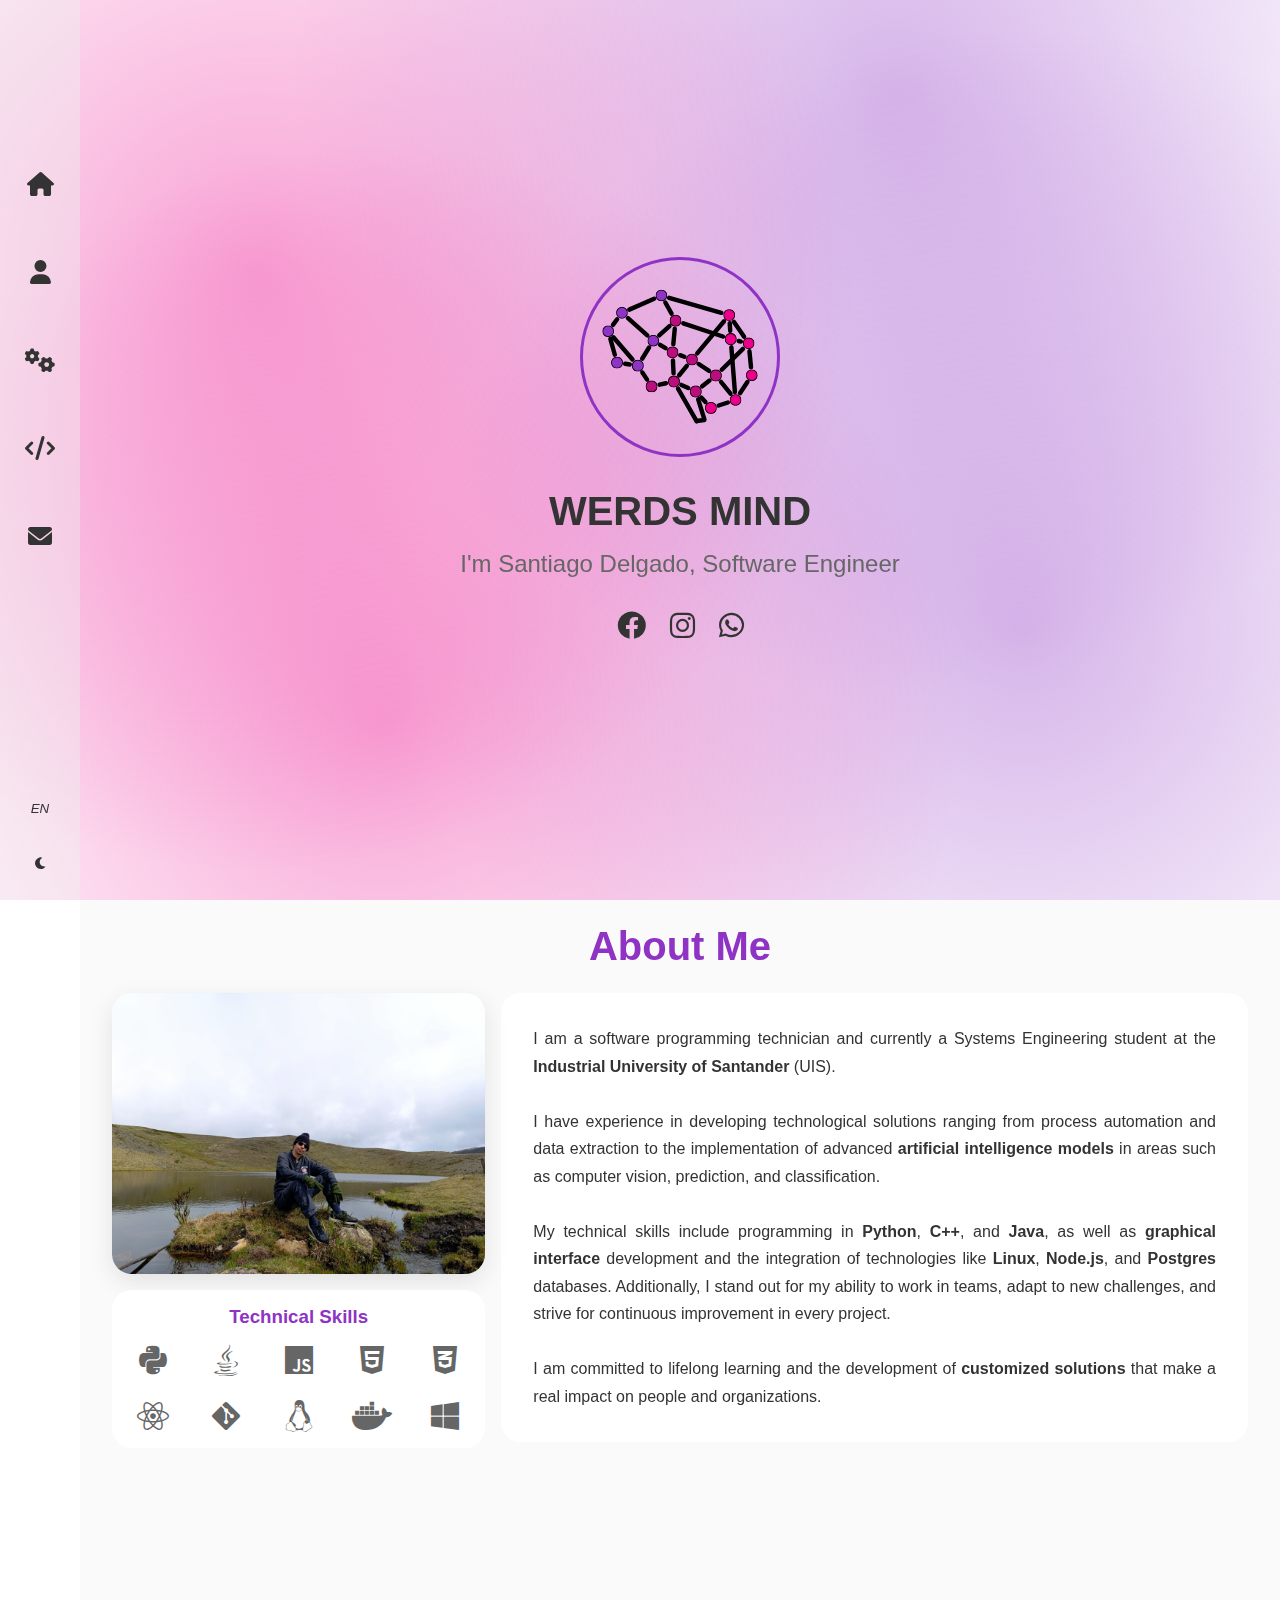
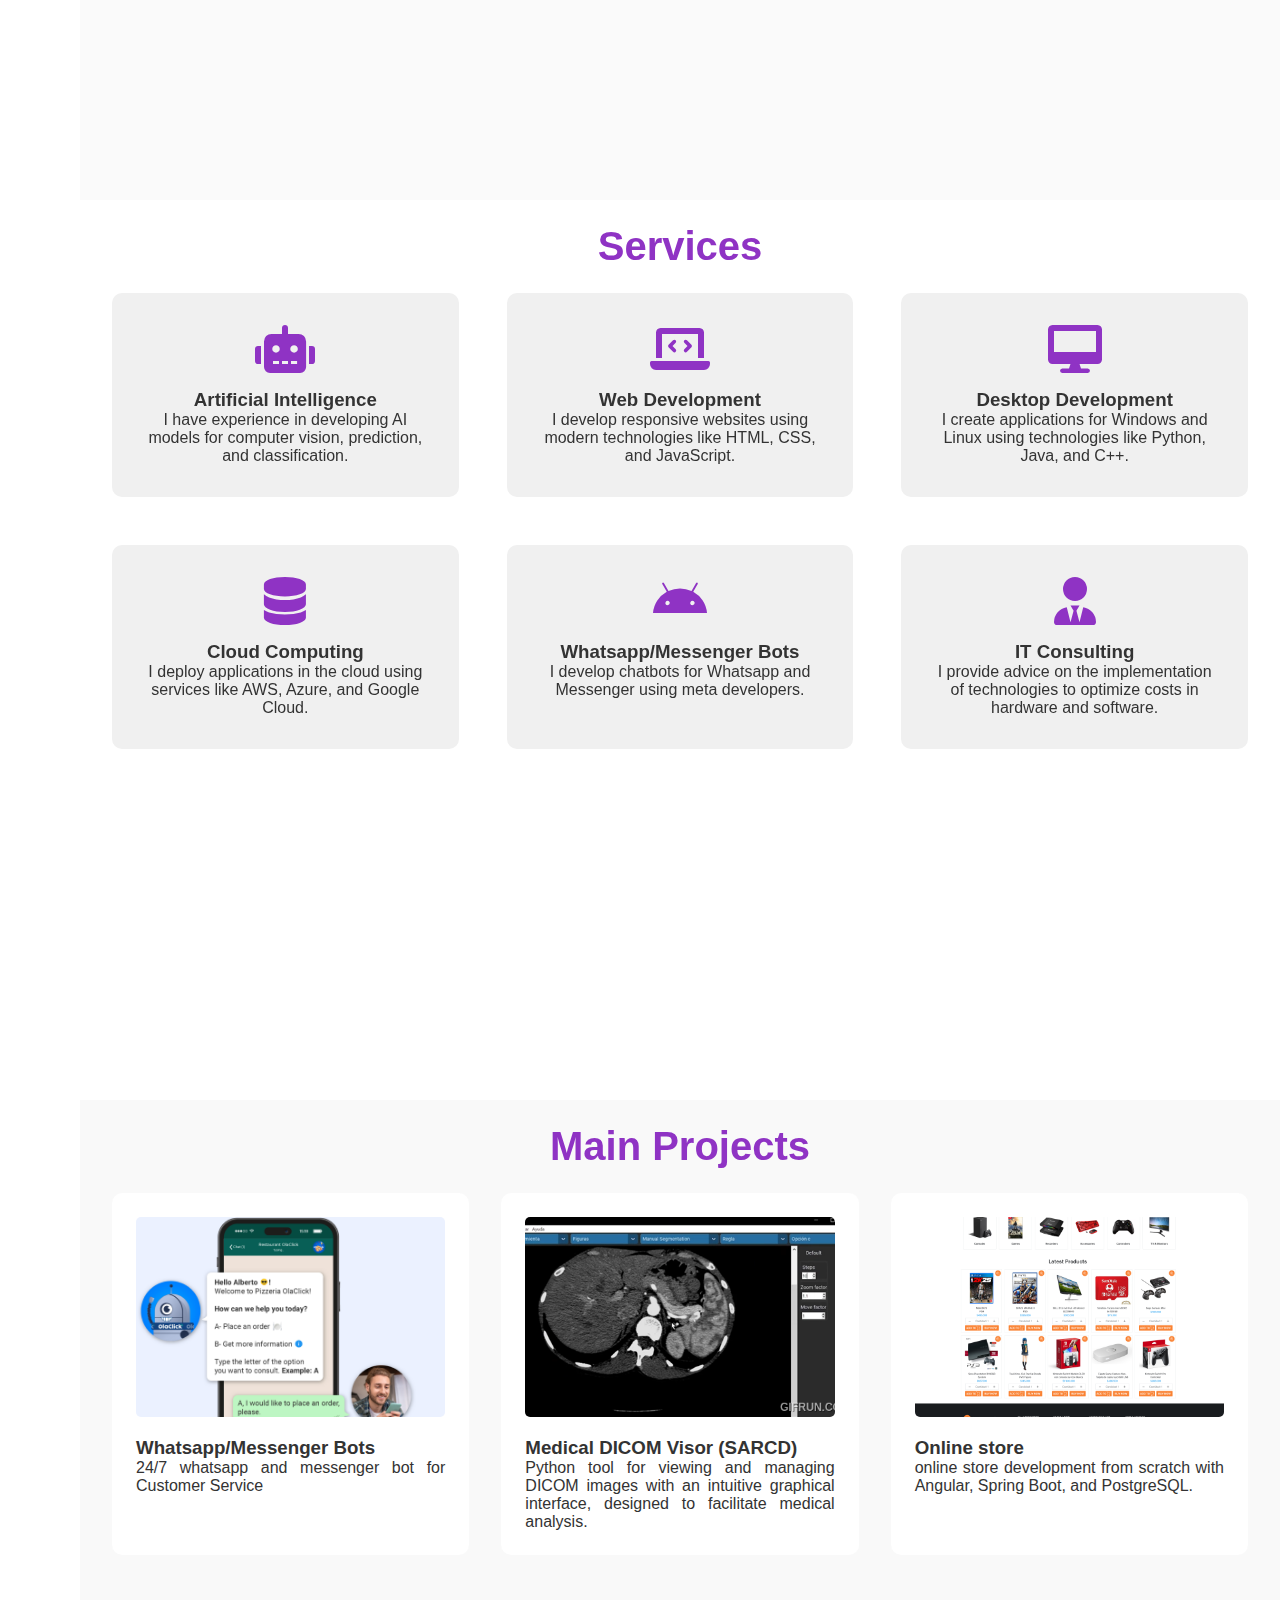
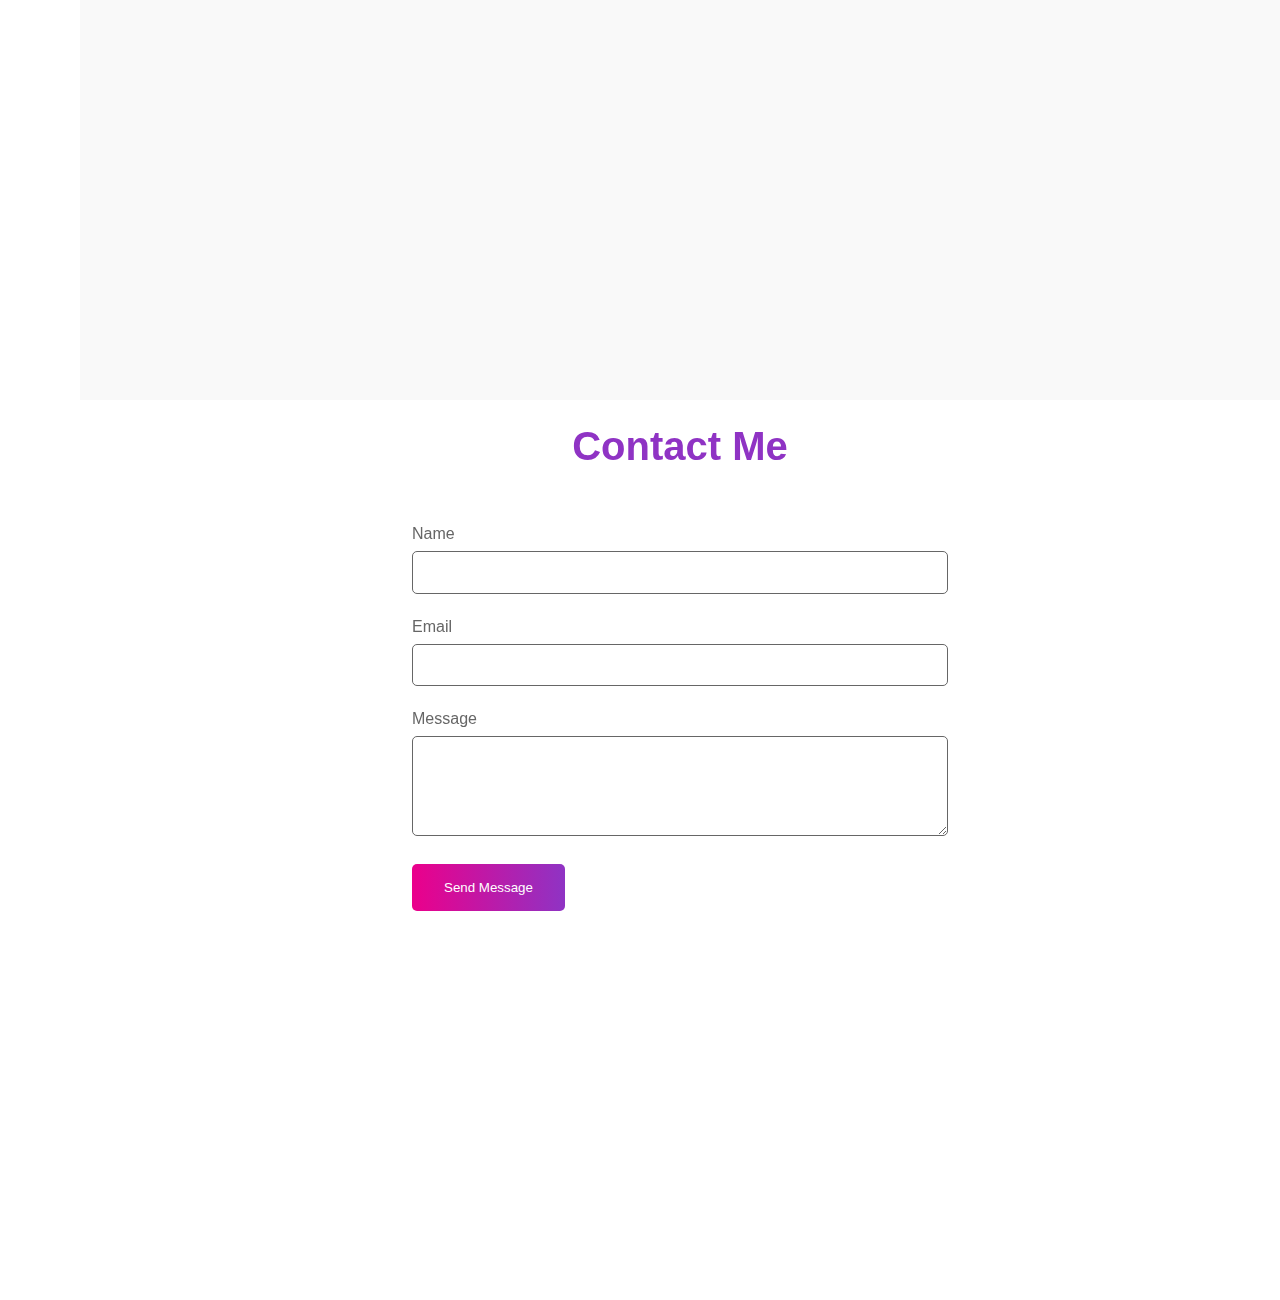
<file: index.html>
<!DOCTYPE html>
<html lang="en">
<head>
    <meta charset="UTF-8">
    <meta name="viewport" content="width=device-width, initial-scale=1.0">
    <title>Werds Mind - Portfolio</title>
    <link rel="icon" type="image/x-icon" href="src/assets/Transparente logo blanco.svg">
    <link rel="stylesheet" href="https://cdnjs.cloudflare.com/ajax/libs/font-awesome/6.0.0/css/all.min.css">
    <link rel="stylesheet" href="styles.css">
</head>
<body>

<aside class="sidebar">
    <nav class="nav-links">
        <a href="#presentation"><i class="fas fa-home"></i></a>
        <a href="#about"><i class="fas fa-user"></i></a>
        <a href="#services"><i class="fas fa-cogs"></i></a>
        <a href="#projects"><i class="fas fa-code"></i></a>
        <a href="#contact"><i class="fas fa-envelope"></i></a>
    </nav>
    <div class="bottom-controls">
        <button class="lang-toggle">
            <i></i>
        </button>
        <button class="theme-toggle">
            <i class="fas fa-moon"></i>
        </button>
    </div>
</aside>

<main class="main-content">
    <!-- Presentation Section -->
    <section id="presentation">
        <div class="logo-container">
            <img src="" alt="Werds Mind Logo">
        </div>
        <h1 class="name">WERDS MIND</h1>
        <p data-translate="title" class="title"></p>
        <div class="social-links">
            <a href="https://www.facebook.com/werdsmind" target="_blank"><i class="fab fa-facebook"></i></a>
            <a href="https://www.instagram.com/werdsmind" target="_blank"><i class="fab fa-instagram"></i></a>
            <a href="https://wa.me/+YOURNUMBER" target="_blank"><i class="fab fa-whatsapp"></i></a>
        </div>
    </section>

    <!-- About Section -->
    <section id="about">
        <h2 data-translate="about" class="section-title"></h2>
        <div class="about-grid">
            <div class="about-image">
                <img alt="Profile Picture" src="src/assets/profile.jpeg">
                <div class="tech-stack">
                    <h3 data-translate="tech_stack"></h3>
                    <div class="tech-icons">
                        <i class="fab fa-python" title="Python"></i>
                        <i class="fab fa-java" title="Java"></i>
                        <i class="fab fa-js" title="JavaScript"></i>
                        <i class="fab fa-html5" title="HTML5"></i>
                        <i class="fab fa-css3-alt" title="CSS3"></i>
                        <i class="fab fa-react" title="React"></i>
                        <i class="fab fa-git-alt" title="Git"></i>
                        <i class="fab fa-linux" title="Linux"></i>
                        <i class="fab fa-docker" title="Docker"></i>
                        <i class="fab fa-windows" title="Windows"></i>
                        <!-- Add windows logo -->
                    </div>
                </div>
            </div>
            <div class="about-content">
                <div class="bio" data-translate="about_content"></div>
                <div class="achievements">
                    <h3 data-translate="achievements"></h3>

                </div>
            </div>
        </div>
    </section>

    <!-- Services Section -->
    <section id="services">
        <h2 data-translate="services" class="section-title"></h2>
        <div class="services-grid">
            <div class="service-card" id="ai">
                <i class="fas fa-robot"></i>
                <h3 data-translate="ai"></h3>
                <p data-translate="ai_content"></p>
            </div>
            <div class="service-card" id="web-development">
                <i class="fas fa-laptop-code"></i>
                <h3 data-translate="web"></h3>
                <p data-translate="web_content"></p>
            </div>
            <div class="service-card">
                <i class="fas fa-desktop"></i>
                <h3 data-translate="desktop"></h3>
                <p data-translate="desktop_content"></p>
            </div>
            <div class="service-card">
                <i class="fas fa-database"></i>
                <h3 data-translate="cloud"></h3>
                <p data-translate="cloud_content"></p>
            </div>
            <div class="service-card">
                <i class="fab fa-android"></i>
                <h3 data-translate="bots"></h3>
                <p data-translate="bots_content"></p>
            </div>
            <div class="service-card">
                <i class="fas fa-user-tie"></i>
                <h3 data-translate="consultant"></h3>
                <p data-translate="consultant_content"></p>
            </div>
        </div>
    </section>

    <!-- Projects Section -->
    <section id="projects">
        <h2 data-translate="projects" class="section-title"></h2>
        <div class="projects-grid">
            <a class="project-card">
                <img alt="Bots image" src="src/assets/bot.png">
                <h3 data-translate="project_bots"></h3>
                <p data-translate="project_bots_content"></p>
            </a>
            <a href="https://github.com/DGwerds/SARCD" class="project-card" target="_blank"
               rel="noopener noreferrer">
                <img alt="SARCD" src="src/assets/SARCD.webp">
                <h3 data-translate="project_sarcd"></h3>
                <p data-translate="project_sarcd_content"></p>
            </a>
            <a href="https://github.com/pimientoyolo125/universeGame" class="project-card" target="_blank"
               rel="noopener noreferrer">
                <img alt="universeGame" src="src/assets/universeGame.png">
                <h3 data-translate="project_web"></h3>
                <p data-translate="project_web_content"></p>
            </a>
        </div>
    </section>

    <!-- Contact Section -->
    <section id="contact">
        <h2 data-translate="contact" class="section-title"></h2>
        <form class="contact-form" id="contactForm" novalidate>
            <div class="form-group">
                <label data-translate="name" for="name"></label>
                <input type="text" id="name" required aria-required="true">
                <span class="error-message" id="nameError"></span>
            </div>
            <div class="form-group">
                <label data-translate="email" for="email"></label>
                <input type="email" id="email" required aria-required="true">
                <span class="error-message" id="emailError"></span>
            </div>
            <div class="form-group">
                <label data-translate="message" for="message"></label>
                <textarea id="message" required aria-required="true"></textarea>
                <span class="error-message" id="messageError"></span>
            </div>
            <button data-translate="send" type="submit" class="submit-btn"></button>
        </form>
    </section>
</main>
<div class="loading-indicator" aria-hidden="true">
    <div class="spinner"></div>
</div>
<script src="scripts.js"></script>
</body>
</html>
</file>
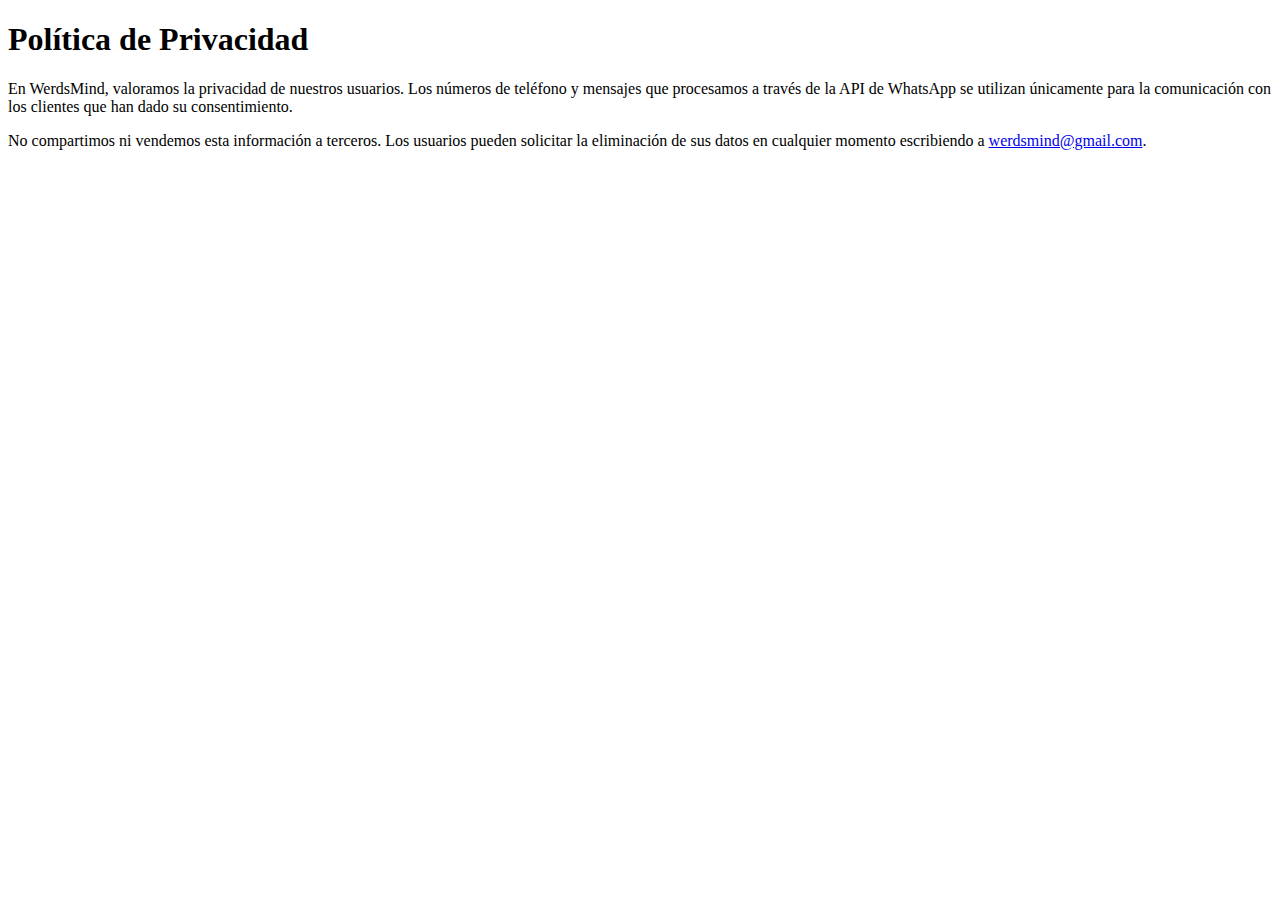
<file: privacy.html>
<!DOCTYPE html>
<html lang="es">
<head>
  <meta charset="UTF-8">
  <title>Política de Privacidad - WerdsMind</title>
</head>
<body>
  <h1>Política de Privacidad</h1>
  <p>En WerdsMind, valoramos la privacidad de nuestros usuarios. 
  Los números de teléfono y mensajes que procesamos a través de la API de WhatsApp se utilizan únicamente para la comunicación con los clientes que han dado su consentimiento.</p>
  <p>No compartimos ni vendemos esta información a terceros. 
  Los usuarios pueden solicitar la eliminación de sus datos en cualquier momento escribiendo a <a href="mailto:werdsmind@gmail.com">werdsmind@gmail.com</a>.</p>
</body>
</html>
</file>
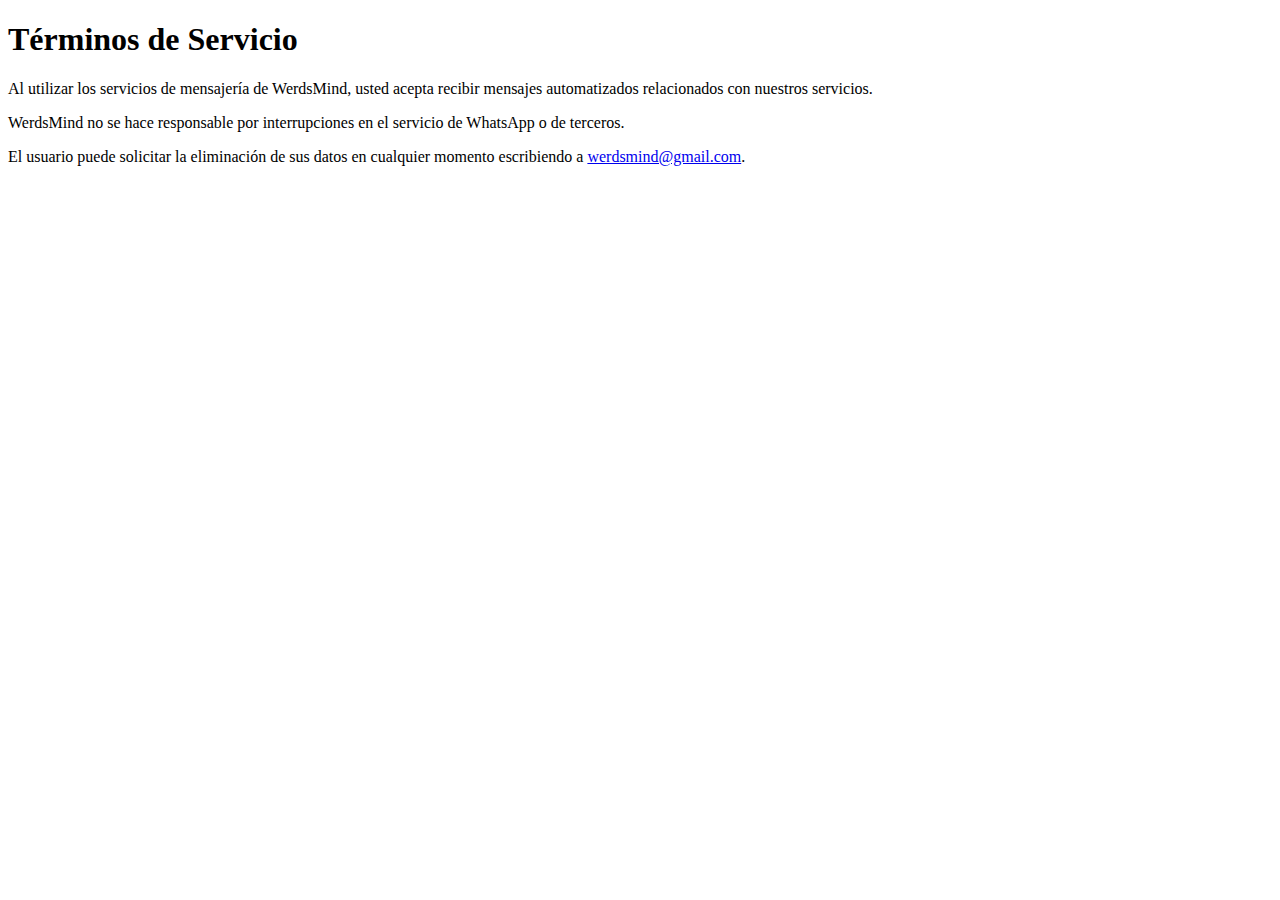
<file: terms.html>
<!DOCTYPE html>
<html lang="es">
<head>
  <meta charset="UTF-8">
  <title>Términos de Servicio - WerdsMind</title>
</head>
<body>
  <h1>Términos de Servicio</h1>
  <p>Al utilizar los servicios de mensajería de WerdsMind, usted acepta recibir mensajes automatizados relacionados con nuestros servicios.</p>
  <p>WerdsMind no se hace responsable por interrupciones en el servicio de WhatsApp o de terceros.</p>
  <p>El usuario puede solicitar la eliminación de sus datos en cualquier momento escribiendo a <a href="mailto:werdsmind@gmail.com">werdsmind@gmail.com</a>.</p>
</body>
</html>
</file>
<file: styles.css>
/* Variable definitions - Base theme (light mode) */
:root {
    /* Original color variables */
    --bg-primary: #ffffff;
    --bg-secondary: #f0f0f0;
    --text-primary: #333333;
    --text-secondary: #666666;
    --accent-pink: #eb008b;
    --accent-purple: #8f33c4;
    --accent-color: var(--accent-purple);
    --gradient: linear-gradient(90deg, #eb008b, #8f33c4);
    --error-color: #ff4444;
    --success-color: #00C851;

    --bg-primary-rgb: 255, 255, 255;
    --bg-secondary-rgb: 240, 240, 240;
    --orb-primary: calc(0.9 * 0.4);
    --orb-size:50%;
}

/* Dark theme variables */
[data-theme="dark"] {
    --bg-primary: #1a1a1a;
    --bg-secondary: #2d2d2d;
    --text-primary: #ffffff;
    --text-secondary: #cccccc;
    --accent-color: var(--accent-pink);
    --gradient: linear-gradient(-90deg, #eb008b, #8f33c4);

    --bg-primary-rgb: 26, 26, 26;
    --bg-secondary-rgb: 45, 45, 45;
}

/* Reset and base styles */
* {
    margin: 0;
    padding: 0;
    box-sizing: border-box;
}

html {
    scroll-behavior: smooth;
}

body {
    font-family: -apple-system, BlinkMacSystemFont, 'Segue UI', Roboto, Oxygen, Ubuntu, Cantrell, sans-serif;
    background-color: var(--bg-primary);
    color: var(--text-primary);
    display: flex;
    transition: background-color 0.3s ease, color 0.3s ease;
    position: relative;
    overflow-x: hidden;
}

/* Animated background effects */
body::after {
    content: '';
    position: fixed;
    top: 0;
    left: 0;
    width: 100%;
    height: 100%;
    z-index: -1;
    background:
        radial-gradient(circle at 20% 30%, rgba(235, 0, 139, var(--orb-primary)) 0%, transparent var(--orb-size)),
        radial-gradient(circle at 30% 80%, rgba(235, 0, 139, var(--orb-primary)) 0%, transparent var(--orb-size)),
        radial-gradient(circle at 80% 70%, rgba(143, 51, 196, var(--orb-primary)) 0%, transparent var(--orb-size)),
        radial-gradient(circle at 70% 10%, rgba(143, 51, 196, var(--orb-primary)) 0%, transparent var(--orb-size));
    pointer-events: none;
}

/* Sidebar styles */
.sidebar {
    width: 80px;
    height: 100vh;
    position: fixed;
    background-color: rgba(var(--bg-secondary-rgb), 0.4);
    padding: 1rem 0;
    display: flex;
    flex-direction: column;
    align-items: center;
    justify-content: space-between;
    z-index: 1000;
    overflow-y: auto;
}

.nav-links {
    flex: 0 0 auto;
    display: flex;
    flex-direction: column;
    gap: 3rem;
    position: absolute;
    top: 40%;
    transform: translateY(-50%);
}

.nav-links a {
    color: var(--text-primary);
    text-decoration: none;
    width: 40px;
    height: 40px;
    display: flex;
    align-items: center;
    justify-content: center;
    border-radius: 10px;
    transition: all 0.3s ease;
}

.nav-links a:hover {
    background: var(--gradient);
    color: white;
}

.nav-links i {
    font-size: 1.5rem;
}

.bottom-controls {
    flex: 0 0 auto;
    display: flex;
    flex-direction: column;
    gap: 1rem;
    padding: 1rem 0;
    margin-bottom: 0;
    position: absolute;
    bottom: 0;
    background-color: transparent;
}

.lang-toggle, .theme-toggle {
    width: 40px;
    height: 40px;
    background-color: transparent;
    border: none;
    border-radius: 10px;
    color: var(--text-primary);
    cursor: pointer;
    display: flex;
    align-items: center;
    justify-content: center;
}

.lang-toggle:hover, .theme-toggle:hover {
    background: var(--gradient);
    color: white;
}

/* Main content layout */
.main-content {
    margin-left: 80px;
    width: calc(100% - 80px);
}

section {
    min-height: 100vh;
    padding: 1.5rem 2rem;
    display: flex;
    flex-direction: column;
    align-items: center;
    position: relative;
}

.section-title {
    font-size: 2.5rem;
    margin-bottom: 1.5rem;
    color: var(--accent-color);
    text-align: center;
}

/* Presentation Section */
#presentation {
    justify-content: center;
    text-align: center;
}

.logo-container {
    width: 200px;
    height: 200px;
    border-radius: 50%;
    overflow: hidden;
    margin-bottom: 2rem;
    border: 3px solid var(--accent-color);
}

.logo-container img {
    width: 100%;
    height: 100%;
    object-fit: cover;
}

.name {
    font-size: 2.5rem;
    margin-bottom: 1rem;
    color: var(--text-primary);
}

.title {
    font-size: 1.5rem;
    color: var(--text-secondary);
    margin-bottom: 2rem;
}

.social-links {
    display: flex;
    gap: 1.5rem;
}

.social-links a {
    color: var(--text-primary);
    font-size: 1.8rem;
    transition: color 0.3s ease;
}

.social-links a:hover {
    color: var(--accent-color);
}

/* About Section - Made translucent */
#about {
    background-color: rgba(var(--bg-secondary-rgb), 0.3);
    backdrop-filter: blur(8px);
    padding: 1.5rem 2rem;
}

.about-grid {
    display: grid;
    grid-template-columns: minmax(300px, 1fr) 2fr;
    gap: 1rem;
    max-width: 1400px;
    margin: 0 auto;
}

.about-image {
    position: sticky;
    top: 2rem;
    display: flex;
    flex-direction: column;
    gap: 1rem;
}

.about-image img {
    width: 100%;
    height: auto;
    border-radius: 20px;
    box-shadow: 0 8px 24px rgba(0, 0, 0, 0.1);
}

.tech-stack {
    background: rgb(var(--bg-primary-rgb));
    padding: 1rem;
    border-radius: 20px;
   }

.tech-stack h3 {
    margin-bottom: 1rem;
    color: var(--accent-color);
    text-align: center;
}

.tech-icons {
    display: grid;
    grid-template-columns: repeat(auto-fit, minmax(40px, 1fr));
    gap: 1.5rem;
    text-align: center;
}

.tech-icons i {
    font-size: 2rem;
    color: var(--text-secondary);
    transition: all 0.3s ease;
}

.tech-icons i:hover {
    color: var(--accent-color);
    transform: translateY(-5px);
}

.about-content {
    display: flex;
    flex-direction: column;
    gap: 2rem;
}

.bio {
    background: rgb(var(--bg-primary-rgb));
    padding: 2rem;
    line-height: 172%;
    border-radius: 20px;
    text-align: justify;
}

/* Services Section */
.services-grid {
    display: grid;
    grid-template-columns: repeat(auto-fit, minmax(250px, 1fr));
    gap: 3rem;
    max-width: 1200px;
    width: 100%;
}

.service-card {
    background-color: rgb(var(--bg-secondary-rgb));
    padding: 2rem;
    border-radius: 10px;
    text-align: center;
    transition: all 0.3s ease;
}

.service-card:hover {
    background: var(--gradient);
    color: white;
    transform: translateY(-5px);
}

.service-card i {
    font-size: 3rem;
    color: var(--accent-color);
    margin-bottom: 1rem;
}

.service-card:hover i {
    color: white;
}

/* Projects Section - Made translucent */
#projects {
    background-color: rgba(var(--bg-secondary-rgb), 0.4);
    backdrop-filter: blur(8px);
}

.projects-grid {
    display: grid;
    grid-template-columns: repeat(auto-fit, minmax(300px, 1fr));
    gap: 2rem;
    max-width: 1200px;
    width: 100%;
}

.project-card {
    background-color: rgb(var(--bg-primary-rgb));
    backdrop-filter: blur(8px);
    text-decoration: none;
    color: inherit;
    display: block;
    padding: 1.5rem;
    border-radius: 10px;
    transition: all 0.3s ease;
    text-align: justify;
}

.project-card:hover {
    background: var(--gradient);
    color: white;
    transform: translateY(-5px);
    box-shadow: 0 10px 40px rgba(0, 0, 0, 0.15),
                0 0 calc(200px) rgba(143, 51, 196, 1);
}

.project-card img {
    width: 100%;
    height: 200px;
    object-fit: cover;
    border-radius: 5px;
    margin-bottom: 1rem;
}

/* Contact Section */
.contact-form {
    max-width: 600px;
    width: 100%;
    background-color: rgba(var(--bg-primary-rgb), 0.4);
    backdrop-filter: blur(8px);
    padding: 2rem;
    border-radius: 15px;
}

.form-group {
    margin-bottom: 1.5rem;
}

.form-group label {
    display: block;
    margin-bottom: 0.5rem;
    color: var(--text-secondary);
}

.form-group input,
.form-group textarea {
    width: 100%;
    padding: 0.8rem;
    border: 1px solid var(--text-secondary);
    border-radius: 5px;
    background-color: rgba(var(--bg-primary-rgb), 0.8);
    color: var(--text-primary);
}

.form-group textarea {
    height: 100px;
    resize: vertical;
}

.submit-btn {
    background: var(--gradient);
    color: white;
    padding: 1rem 2rem;
    border: none;
    border-radius: 5px;
    cursor: pointer;
    transition: opacity 0.3s ease;
}

.submit-btn:hover {
    opacity: 0.9;
}

/* Loading indicator */
.loading-indicator {
    position: fixed;
    top: 0;
    left: 0;
    width: 100%;
    height: 100%;
    background: rgba(0, 0, 0, 0.5);
    display: none;
    justify-content: center;
    align-items: center;
    z-index: 9999;
}

/* Form validation styles */
.error-message {
    color: var(--error-color);
    font-size: 0.875rem;
    margin-top: 0.25rem;
    display: none;
}

.form-group input.error,
.form-group textarea.error {
    border-color: var(--error-color);
}

/* Success message styles */
.success-message {
    background-color: var(--success-color);
    color: white;
    padding: 1rem;
    border-radius: 5px;
    margin-bottom: 1rem;
    display: none;
}


/* Mobile-first responsive design */
@media (max-width: 768px) {
    .sidebar {
        width: 100%;
        height: 60px;
        position: fixed;
        bottom: 0;
        left: 0;
        display: flex;
        justify-content: center;
        align-items: center;
        background-color: rgba(var(--bg-secondary-rgb), 0.8);
        backdrop-filter: blur(8px);
        z-index: 1000;
        padding: 0;
    }

    .nav-links {
        display: flex;
        flex-direction: row;
        justify-content: space-around;
        align-items: center;
        width: 100%;
        max-width: 500px;
        position: static;
        transform: none;
        gap: 0;
    }

    .nav-links a {
        display: flex;
        justify-content: center;
        align-items: center;
        width: 50px;
        height: 50px;
        border-radius: 50%;
        transition: all 0.3s ease;
    }

    .bottom-controls {
        position: static;
        display: flex;
        flex-direction: row;
        gap: 1rem;
        align-items: center;
        margin-left: auto;
        padding-right: 1rem;
    }

    .main-content {
        margin-left: 0;
        margin-bottom: 60px;
        width: 100%;
    }

    /* Sections */
    section {
        padding: 1rem;
        min-height: auto;
        max-height: none;
    }

    /* About Section */
    .about-grid {
        grid-template-columns: 1fr;
        gap: 1rem;
    }

    .about-image {
        position: static;
    }

    /* Services Grid */
    .services-grid,
    .projects-grid {
        grid-template-columns: 1fr;
        gap: 1rem;
    }

    /* Project Cards */
    .project-card {
        display: flex;
        flex-direction: column;
        margin-bottom: 1rem;
        transition: transform 0.3s ease;
    }

    .project-card img {
        height: 250px;
        width: 100%;
        object-fit: cover;
    }

    /* Contact Form */
    .contact-form {
        width: 100%;
        padding: 1rem;
    }

    .form-group input,
    .form-group textarea {
        width: 100%;
        padding: 0.5rem;
    }

    /* Typography */
    .name {
        font-size: 2rem;
    }

    .title {
        font-size: 1.2rem;
    }

    .section-title {
        font-size: 2rem;
    }

    /* Social Links */
    .social-links {
        gap: 1rem;
    }

    .social-links a {
        font-size: 1.5rem;
    }
}

/* Additional mobile-specific tweaks */
@media (max-width: 480px) {
    .logo-container {
        width: 150px;
        height: 150px;
    }

    .tech-icons {
        grid-template-columns: repeat(auto-fit, minmax(30px, 1fr));
        gap: 1rem;
    }

    .tech-icons i {
        font-size: 1.5rem;
    }
}

/* Ensure touch targets are large enough */
@media (pointer: coarse) {
    .nav-links a,
    .bottom-controls button,
    .social-links a,
    .project-card,
    .submit-btn {
        min-height: 48px;
        min-width: 48px;
    }
}
</file>
